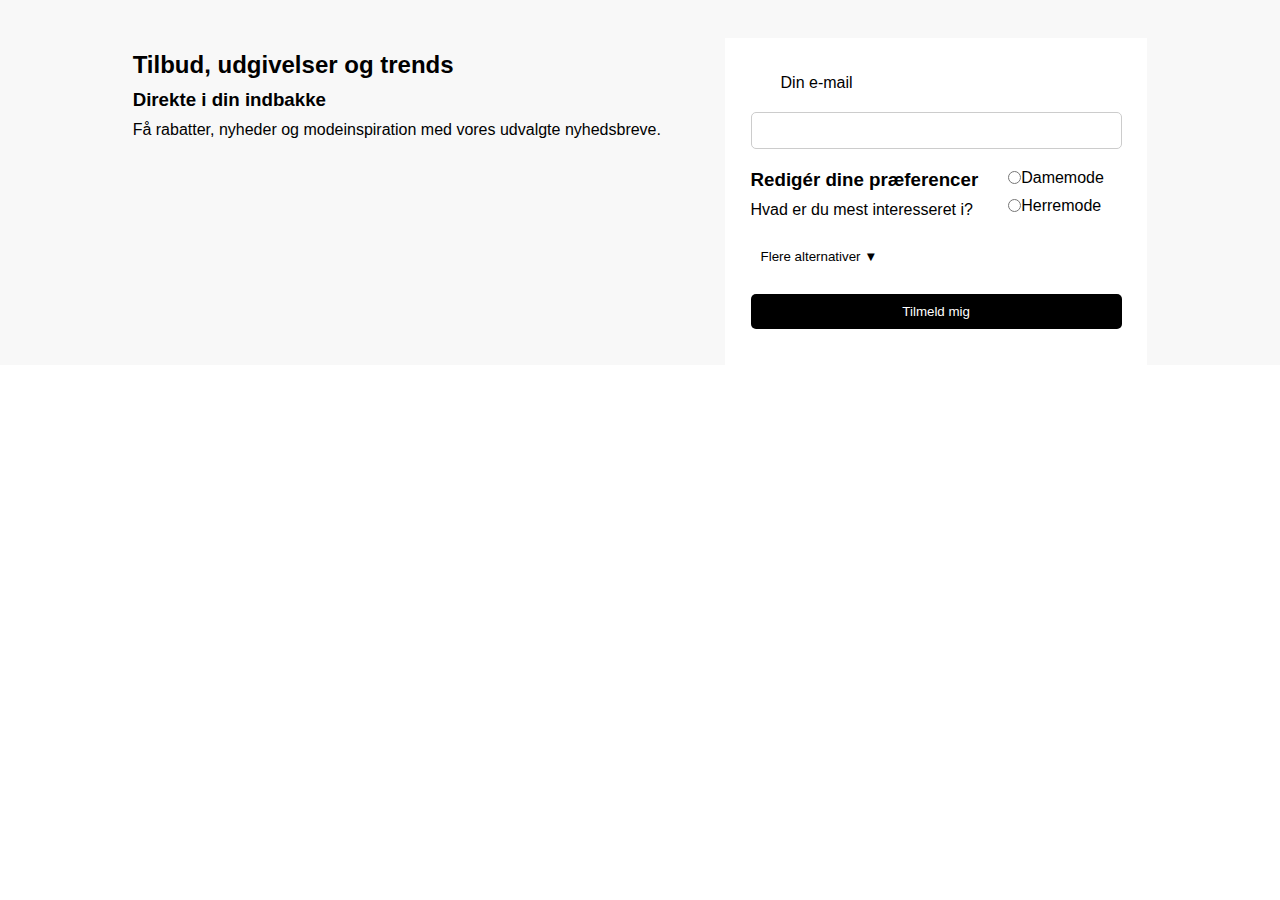
<file: kontakt.html>
<!DOCTYPE html>
<html lang="da">
  
<head>
  <meta charset="UTF-8">
  <meta name="viewport" content="width=device-width, initial-scale=1.0">
  <title>Der burde nok ikke være en titel her</title>
  <link rel="stylesheet" href="kontakt.css">
  <script src="jquery.js"></script>
  <script src="kontakt.js"></script>
</head>

<body>
  <div class="content-wrapper">
    <div class="kontakt__tekstbox">
      <h2>Tilbud, udgivelser og trends</h2>
      <h3>Direkte i din indbakke</h3>
      <p>Få rabatter, nyheder og modeinspiration med vores udvalgte nyhedsbreve.</p>
    </div>

    <div class="kontakt__wrapper">
      <form id="kontaktForm">
        <div class="email__container">
          <label for="email">Din e-mail</label>
          <input type="email" id="email" required>
        </div>
        <div class="radios">
          <div>
            <h3>Redigér dine præferencer</h3>
            <p>Hvad er du mest interesseret i?</p>
          </div>
          <div>
            <label><input type="radio" name="mode" value="dame"> Damemode</label>
            <label><input type="radio" name="mode" value="herre"> Herremode</label>
          </div>
        </div>
        <button type="button" class="alternativerknap" id="togglePopup">Flere alternativer ▼</button>

        <div class="kontakt__popup" id="popupMenu">


          <!-- checkbox indeholder en value, fordi den eller bare ville stå som "on" i consol.log, når der trykkes tilmeld -->
          <div class="checkbox__grid">
            <label>
              <input type="checkbox" class="valgmulighed" value="produktpåmindelser" checked>
              <span class="checkbox"></span>
              Produktpåmindelser
            </label>
            <label>
              <input type="checkbox" class="valgmulighed" value="anbefalinger" checked>
              <span class="checkbox"></span>
              Anbefalinger
            </label>

            <label>
              <input type="checkbox" class="valgmulighed" value="fashion" checked>
              <span class="checkbox"></span>
              Fashion update
            </label>

            <label>
              <input type="checkbox" class="valgmulighed" value="stories" checked>
              <span class="checkbox"></span>
              Stories
            </label>

            <label>
              <input type="checkbox" class="valgmulighed" value="dealsogsale" checked>
              <span class="checkbox"></span>
              Deals & sale
            </label>

            <label>
              <input type="checkbox" class="valgmulighed" value="dinebrandsogcreators" checked>
              <span class="checkbox"></span>
              Dine brands og creators
            </label>

            <label>
              <input type="checkbox" class="valgmulighed" value="størrelsespåmindelser" checked>
              <span class="checkbox"></span>
              Størrelsespåmindelser
            </label>

            <label>
              <input type="checkbox" class="valgmulighed" value="surveys" checked>
              <span class="checkbox"></span>
              Surveys
            </label>
          </div>
        </div>

        <button type="submit" class="tilmeldknap">Tilmeld mig</button>
      </form>
    </div>
  </div>
</body>

</html>
</file>
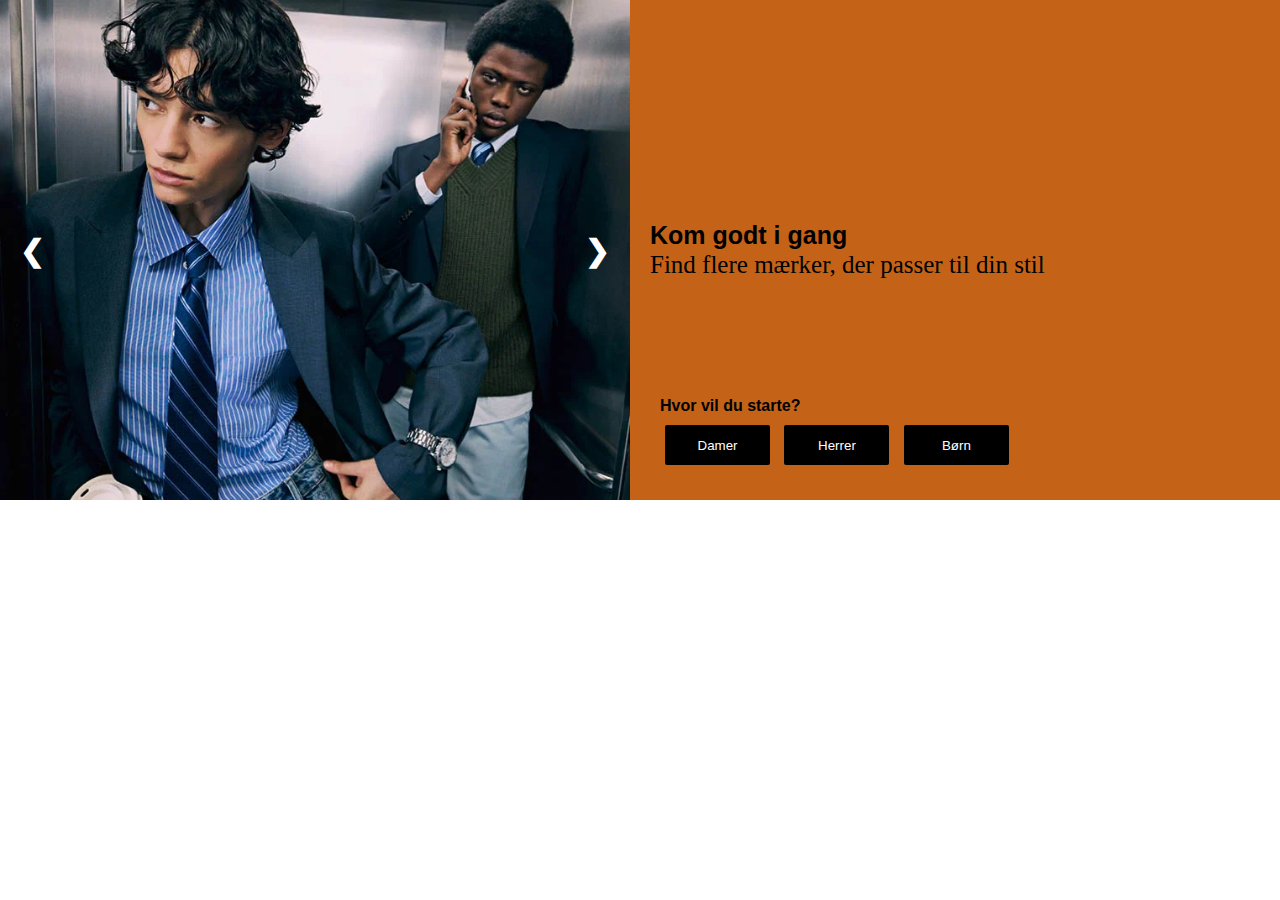
<file: slide.html>
<!DOCTYPE html>
<html lang="da">
<head>
    <meta charset="UTF-8">
    <meta name="viewport" content="width=device-width, initial-scale=1.0">
    <title>Document</title>
    <link rel="stylesheet" href="slide.css">
    <script src="slide.js"></script>
    <script src="jquery.js"></script>
</head>
<body>
    <div class="wrapper">
        <!--SLIDE CONTAINER-->
        <div class="slide__container">
            <div class="category__box-one">
                <p>Hvor vil du starte?</p>
                <div class="buttons">
                    <button class="category-button">Damer</button>
                    <button class="category-button">Herrer</button>
                    <button class="category-button">Børn</button>
                </div>
            </div>

            <!--SLIDESHOW-->
            <div class="slide__box">
                <div class="model active">
                    <div class="model__img-box">
                        <a class="prev" onclick="plusSlides (-1)">&#10094;</a>
                        <img src="images/model1.webp">
                        <a class="next" onclick="plusSlides (1)">&#10095;</a>
                    </div>    
                    <div class="slide__text">
                        <p>Kom godt i gang</p> 
                        <p>Find flere mærker, der passer til din stil</p>
                    </div>
                </div>
                <div class="model">
                    <div class="model__img-box">
                        <a class="prev" onclick="plusSlides (-1)">&#10094;</a>
                        <img src="images/model5.webp">
                        <a class="next" onclick="plusSlides (1)">&#10095;</a>
                    </div>    
                    <div class="slide__text">
                        <p>Endnu mere end du forventer</p>
                        <p>Mode, Beauty, Designermode og mere</p>
                    </div>
                </div>
                <div class="model">
                    <div class="model__img-box">
                        <a class="prev" onclick="plusSlides (-1)">&#10094;</a>
                        <img src="images/model2.webp">
                        <a class="next" onclick="plusSlides (1)">&#10095;</a>
                    </div>    
                    <div class="slide__text">
                        <p>Gratis levering* og 30 dages returret</p> 
                        <p>Så har du tid til at bestemme dig</p>
                    </div>
                </div>
                <div class="model">
                    <div class="model__img-box">
                        <a class="prev" onclick="plusSlides (-1)">&#10094;</a>
                        <img src="images/model4.webp">
                        <a class="next" onclick="plusSlides (1)">&#10095;</a>
                    </div>    
                    <div class="slide__text">
                        <p>Gør din oplevelse personlig</p> 
                        <p>Få forslag og tips basseret på dine farvoritter</p>
                    </div>
                </div>
            </div>
            <div class="category__box-two">
                <p>Hvor vil du starte?</p>
                <div class="buttons">
                    <button class="category-button">Damer</button>
                    <button class="category-button">Herrer</button>
                    <button class="category-button">Børn</button>
                </div>
            </div>
        </div>
    </div>     
</body>
</html>
</file>
<file: kontakt.css>
* {
  margin: 0;
  padding: 0;
  box-sizing: border-box;
  font-family: Helvetica, Arial, sans-serif;
}

.content-wrapper {
  background-color: #f8f8f8;
  display: flex;
  justify-content: center;
  align-items: center;
  padding-top: 3%;
}

.kontakt__wrapper {
  background-color: white;
  padding: 2%;
  width: 33%;
}

.checkbox__grid {
  display: grid;
  grid-template-columns: 1fr 1fr;
  gap: 10px;
}

.kontakt__tekstbox {
  align-self: flex-start;
  padding-right: 5%;
  padding-top: 1%;
}

.kontakt__container {
  max-width: 600px;
  margin: auto;
  background: white;
  padding: 20px;
  border-radius: 10px;
  box-shadow: 0 0 10px rgba(0, 0, 0, 0.1);
}

label,
h3,
p {
  display: block;
  margin: 10px 0;
}

input[type="email"],
.alternativerknap,
.tilmeldknap{
  width: 100%;
  padding: 10px;
  margin: 10px 0;
  border: 1px solid #ccc;
  border-radius: 5px;
  margin-top: 10px;
}

.kontakt__popup {
  display: none;
  background: #f4f4f4;
  padding: 10px;
  border: 1px solid #ccc;
  border-radius: 5px;
  margin-top: 10px;
}

.alternativerknap {
  background: white;
  cursor: pointer;
  border: none;
  text-align: left;
}

.tilmeldknap {
  background: black;
  color: white;
  cursor: pointer;
  border: none;
}

.radios {
  display: flex;
}

.alternativerknap:hover {
  background-color: #ccc;
}


/* Fjerner standard blå checkbokse */
input[type="checkbox"] {
  display: none;
}

label {
  display: flex;
  align-items: center;
  cursor: pointer;
  font-size: 16px;
  position: relative;
  padding-left: 30px;
  user-select: none;
}

/* Skaber custom sort checkbox */
label .checkbox {
  position: absolute;
  left: 0;
  width: 20px;
  height: 20px;
  background-color: black;
  border-radius: 4px;
  transition: background-color 0.3s, border-color 0.3s;
}

/* Skaber fluebenet inden i boksen */
input[type="checkbox"]:checked+.checkbox::after {
  content: '\2713';
  color: white;
  font-size: 16px;
  position: absolute;
  top: 2px;
  left: 2px;
}

/* Når checkboxen er checked ændres baggrund til sort og flueben vises */
input[type="checkbox"]:checked+.checkbox {
  background-color: black;
  /* Sort baggrund når markeret */
}

/* Når checkboxen er unchecked ændres baggrund til hvid */
input[type="checkbox"]:not(:checked)+.checkbox {
  background-color: white;
  /* Hvid baggrund når ikke markeret */
  border: 2px solid black;
  /* Sort kant */
}

input[type="checkbox"]:not(:checked):hover+.checkbox {
  background-color: gray;
}


input[type="checkbox"]:checked:hover+.checkbox {
  background-color: gray;
}

/* Span-tekst */
label span {
  padding-left: 10px;
}


/* MEDIAQUERY TIL DESKTOP */
@media (max-width: 1024px) {

  /* .kontakt__tekstbox {
        flex: 1;
        background-color: rgb(237, 237, 237);
        padding: 40px;
        width: 100%;
        height: 500px;
    } */

  .content-wrapper{
    display: flex;
    flex-direction: column;
    /* background-color: red; */
    padding: 35px 0 15px 40px;
    gap: 20px;
  }

  .kontakt__tekstbox {
    justify-content: center;
    align-items: center;
  }

  .kontakt__wrapper {
    justify-self: right;
    align-self: flex-end;
    background-color: white;
    width: 100%;
    padding: 25px;
    margin-bottom: 25px;
  }

  .kontakt__popup {
    display: none;
  }

  .checkbox__grid {
    display: grid;
    grid-template-columns: 1fr 1fr;
    gap: 10px;
  }

  .email__container {
    display: flex;
    flex-direction: column;
  }

  .email__container label {
    margin-bottom: 5px;
    font-weight: bold;
    background: white;
    padding: 5px;
  }
}
</file>
<file: slide.css>
body {
    font-family: Arial, Helvetica, sans-serif;
    margin: 0;
    padding: 0;
}

.wrapper {
    width: 100%;
    margin: 0;
    padding: 0;
}

/*SLIDESHOW CONTAINER*/
.slide__container{
    width: 100%;
    margin: 0;
    display: flex;
    flex-direction: column;
    align-items: center;
    justify-content: center;
    padding: 15px 0 15px 0;
    transition: background-color 1s ease-in-out;
}

.slide__container.no-transition {
    transition: none;
}
    
/*SLIDESHOW*/
.slide__box{
    width: 100%;
    position: relative;
    display: flex;
    align-items: center;
    justify-content: center;
}
    .model {
        visibility: hidden;
        opacity: 0;
        position: absolute;
        transition: opacity 1s ease-in-out;
        width: 100%;
    }
    .model.active {
        visibility: visible;
        opacity: 1;
        position: relative;
    }

    .model__img-box {
        width: 100%;
        height: auto;
    }
    .model__img-box img {
        width: 100%
    }

    /*SLIDESHOW TEXT*/
    .slide__text {
        margin-top: 10px;
        margin: 25px;
        justify-content: center;
    }
        .slide__text p:first-child {
            font-size: 25px;
            font-weight: bold;
            line-height: 28px;
            margin-bottom: 2px;
        }
        .slide__text p:last-child {
            font-size: 25px;
            font-family: 'Times New Roman', Times, serif;
            font-weight: 200;
            line-height: 28px;
            margin-top: 0;
        }

/*SLIDESHOW - PREV & NEXT*/
.prev, .next {
    cursor: pointer;
    position: absolute;
    top: 35%;
    transform: translateY(-50%);
    width: auto;
    color: white;
    font-weight: bold;
    font-size: 20px;
    user-select: none;
    padding: 10px;
    border-radius: 5px;
}

    .next {
        right: 10px;
    }
    .prev {
        left: 10px;
    }
    .prev:hover, .next:hover {
        color: #272727;
    }

    .prev:focus, .next:focus, .prev:active, .next:active {
        outline: none !important;
        color: white !important;
    }


/*KNAPPER (herrer, damer og børn)*/
.category__box-one {
    padding-bottom: 15px;
    display: flex;
    flex-direction: column;
    
}

    .category__box-one p {
        font-weight: bold;
        margin-bottom: 10px;
    }

    .category-button {
        background-color: black;
        color: white;
        text-decoration: none;
        text-align: center;
        border-radius: 2px;
        margin: 0 5px 0 5px;
        width: 110px;
        height: 40px;
    }

    .category-button, .category-button:focus, .category-button:active {
        outline: none !important;
        box-shadow: none !important;
        border: none;
    }

    .category-button:hover {
        background-color: #272727;
    }

    .category__box-two {
        padding-bottom: 15px;
        display: none;
        flex-direction: column;
        align-items: flex-start;
    }
    
        .category__box-two p {
            font-weight: bold;
            margin-bottom: 10px;
        }
    
        .category-button {
            background-color: black;
            color: white;
            text-decoration: none;
            text-align: center;
            border-radius: 2px;
            margin: 0 5px 0 5px;
            width: 110px;
            height: 40px;
        }
    
        .category-button, .category-button:focus, .category-button:active {
            outline: none !important;
            box-shadow: none !important;
            border: none;
        }
    
        .category-button:hover {
            background-color: #272727;
        }
    
    

/*TABLET*/
@media only screen and (min-width:768px) {

    /*SLIDESHOW CONTAINER*/
    .slide__container{
        width: 100%;
        height: 400px;
        position: relative;
        overflow: hidden;
        padding: 0;
    }

    /*SLIDESHOW*/
    .slide__box {
        width: 100%;
        display: flex;
        flex-direction: row;
        justify-content: flex-start;
        margin: 0;
        padding: 0;
        position: relative;
    }

    .model {
        width: 100%;
        display: flex;
        flex-direction: row;
        align-items: center;
        justify-content: space-between;
        margin: 0;
        padding: 0;
    }

    .model__img-box {
        flex: 1;
        width: 50%;
        margin: 0;
        padding: 0;
        position: relative;
    }

    .model__img-box img{
        width: 100%;
        height: 100%;
        object-fit: contain;
    }

    .slide__text {
        flex: 1;
        padding-left: 20px;
        margin: 0;
    }

    /*SLIDESHOW - PREV & NEXT*/
    .prev, .next {
        position: absolute;
        top: 50%;
        font-size: 30px;
        z-index: 10;
        user-select: none;
        padding: 10px;
        border-radius: 5px;
    }

    /*KNAPPER (herrer, damer og børn)*/
    .category__box-one {
        display: none;
    }
        .category__box-two {
            padding-bottom: 15px;
            display: flex;
            flex-direction: column;
            text-align: left;
            position: absolute;
            margin-left: 20px;
            left: 50%;
            bottom: 20px;
            z-index: 10;
            width: 50%;
        }
        
            .category__box p {
                font-weight: bold;
                margin-bottom: 10px;
            }
        
            .category-button {
                background-color: black;
                color: white;
                text-decoration: none;
                text-align: center;
                border-radius: 2px;
                margin: 0 5px 0 5px;
                width: 105px;
                height: 40px;
            }
        
            .category-button, .category-button:focus, .category-button:active {
                outline: none !important;
                box-shadow: none !important;
                border: none;
            }
        
            .category-button:hover {
                background-color: #272727;
            }
}   

/*DESKTOP*/
@media only screen and (min-width:1024px) {
    .slide__container {
        width: 100%;
        margin: 0 auto;
        height: 500px;
    }

    .slide__box {
        width: 100%;
        display: flex;
        flex-direction: row;
        overflow: hidden;
    }

    .model__img-box {
        flex: 1;
        max-width: 50%;
        margin: 0;
        padding: 0;
        position: relative;
    }

    .model__img-box img {
        width: 100%;
        height: 100%;
        object-fit: contain;
    }

    .category__box-two {
        padding-bottom: 15px;
        display: flex;
        flex-direction: column;
        text-align: left;
        position: absolute;
        bottom: 20px;
        z-index: 10;
    }
}
</file>
